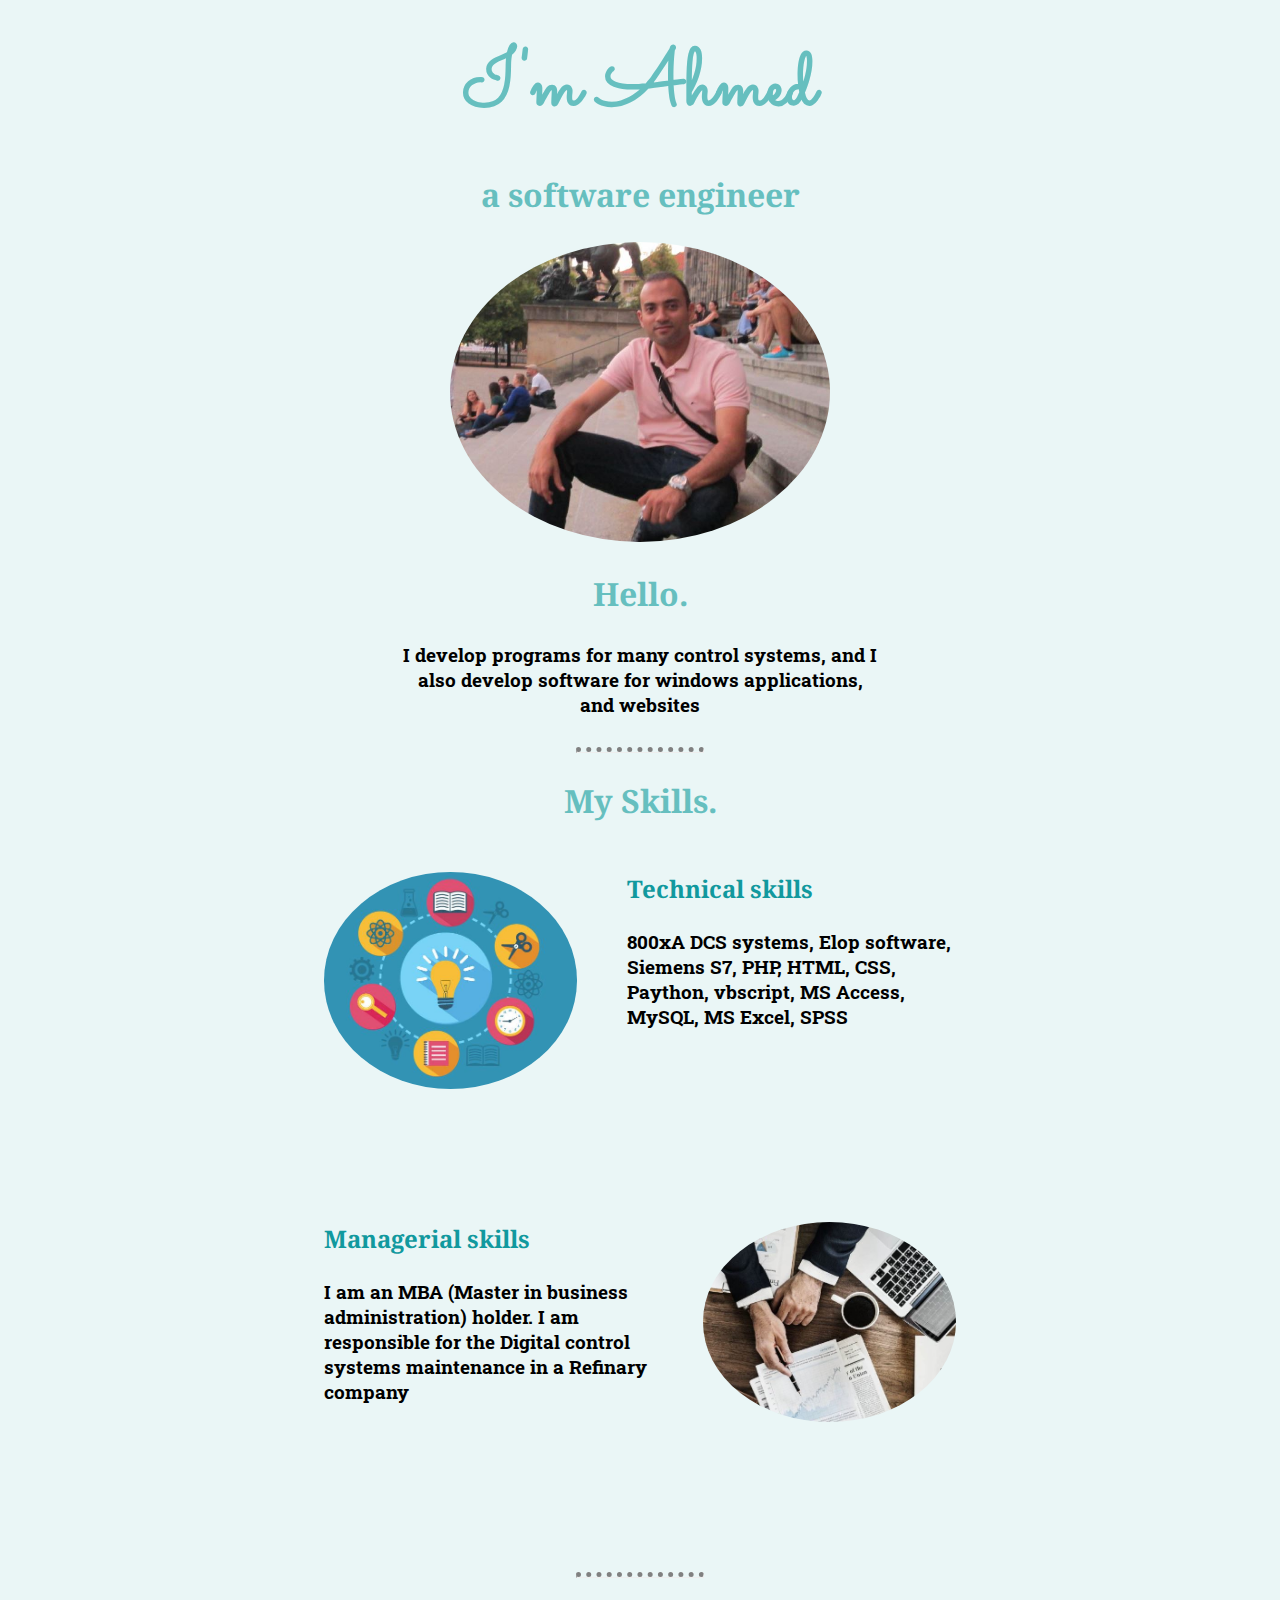
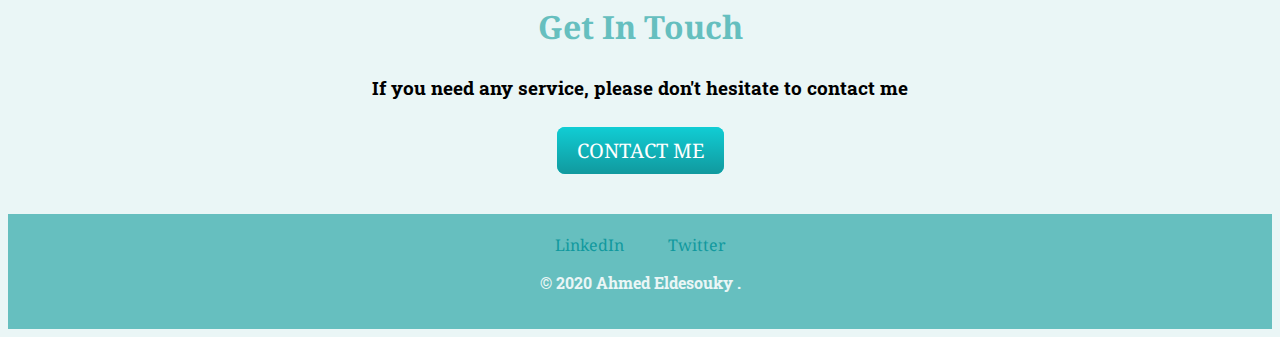
<file: index.html>
<!DOCTYPE html>
<html lang="en">
<head>
<meta>
<title> Ahmed Eldesouky website </title>
<link rel="stylesheet" href="styles.css">
<link href="https://fonts.googleapis.com/css2?family=Sacramento&display=swap" rel="stylesheet">
<link href="https://fonts.googleapis.com/css2?family=Noto+Serif&family=Sacramento&display=swap" rel="stylesheet">
<link href="https://fonts.googleapis.com/css2?family=Roboto+Slab:wght@300&display=swap" rel="stylesheet">
</head>
<body>

<div class="top-container">
  <h1 class="hand_writing"> I'm Ahmed </h1>
  <h2 class="job_title"> a software engineer </h2>
</div>
<div class="middle-container">
  <div class="profile">
    <img src="Ahmed.JPG" alt="Ahmed profile pic" class= "round_img">
    <h2>Hello.</h2>
    <p class="profile_text">I develop programs for many control systems, and I also develop software for windows applications, and websites</p>
  </div>
  <hr>
  <div class="skills">
    <h2>My Skills.</h2>
     <div class="skill-row">
       <img class="T_skills_img" src="skills.JPG" alt="">
       <h3 >Technical skills</h3>
       <p>800xA DCS systems, Elop software, Siemens S7, PHP, HTML, CSS, Paython, vbscript, MS Access, MySQL, MS Excel, SPSS  </p>
    </div>
    <div class="skill-row">
       <img class="M_skills_img" src="M_skills.JPG" alt="">
         <h3 >Managerial skills</h3>
         <p >I am an MBA (Master in business administration) holder. I am responsible for the Digital control systems maintenance in a Refinary company </p>
    </div>
  </div>
  <hr>
  <div class="contact-me">
    <h2>Get In Touch</h2>
        <p>If you need any service, please don't hesitate to contact me</p>
        <br>
    <a class="btn" href="a.desouky82@email.com">CONTACT ME</a>
  </div>
</div>

<div class="bottom-container">
  <a class="footer-link" href="https://www.linkedin.com/">LinkedIn</a>
  <a class="footer-link" href="https://twitter.com/">Twitter</a>
  <p class="copyrights">© 2020 Ahmed Eldesouky .</p>
</div>

</body>
</html>
</file>
<file: styles.css>
body {
  background-color: #EAF6F6;
  text-align: center;
}
hr {
  border-top-style: dotted;
  border-top-color: grey;
  border-top-width: 5px;
  width: 10% ;
}
h1{
  color: #66BFBF;

}
h2{
  font-family: 'Noto Serif', serif;
  font-size: 2rem;
  color: #66BFBF;
  font-weight: bold;
}
.job_title{
  margin = 10px auto 10px auto;
}
h3{
  font-family: 'Noto Serif', serif;
  font-size: 1.5rem;
  color: #11999E;
}
a{
  color: #11999E;
  font-family: 'Noto Serif', serif;
  margin: 10px 20px;
  text-decoration: none;
}
a:hover{
  color:#EAF6F6;
}
p{
  font-family: 'Roboto Slab', serif;
  font-size: 1.2rem;
  font-weight: bold;
  line-height: normal;
}
.hand_writing{
  font-family: 'Sacramento', cursive;
  font-size: 5rem;
  margin: 30px auto 0 auto;
}
.profile{
  width:50%;
  margin: auto;
}
.skill-row{
  Width: 50%;
  height: 300px;
  margin: 50px auto 50px auto;
  text-align:left;

}
.btn {
  background: #11cdd4;
  background-image: -webkit-linear-gradient(top, #11cdd4, #11999e);
  background-image: -moz-linear-gradient(top, #11cdd4, #11999e);
  background-image: -ms-linear-gradient(top, #11cdd4, #11999e);
  background-image: -o-linear-gradient(top, #11cdd4, #11999e);
  background-image: linear-gradient(to bottom, #11cdd4, #11999e);
  -webkit-border-radius: 8;
  -moz-border-radius: 8;
  border-radius: 8px;
  font-family: 'Noto Serif', serif;
  color: #ffffff;
  font-size: 20px;
  padding: 10px 20px 10px 20px;
  text-decoration: none;
}

.btn:hover {
  background: #30eacb;
  background-image: -webkit-linear-gradient(top, #30eacb, #2bcabd);
  background-image: -moz-linear-gradient(top, #30eacb, #2bcabd);
  background-image: -ms-linear-gradient(top, #30eacb, #2bcabd);
  background-image: -o-linear-gradient(top, #30eacb, #2bcabd);
  background-image: linear-gradient(to bottom, #30eacb, #2bcabd);
  text-decoration: none;
}
.profile_text{
  width: 75%;
  margin: 10px auto 30px auto;
}
.M_skills_img{
  border-radius: 100%;
  width: 40%;
  margin-left: 30px;
  float: right;

}
.T_skills_img{
border-radius: 100%;
width: 40%;
margin-right: 50px;
float:left;
}

.red{
  background-color: red;
  display:inline-block;
 position: absolute;
  width:100px;
  height:100px;
  left: 200px;
}
.yellow{
  background-color: yellow;
  display:inline-block;
  position:absolute;
  width:100px;
  height:100px;
  left: 100px;
}
.blue{
  background-color: blue;
  display:inline-block;
  position: absolute;
  width:100px;
  height:100px;
  left: 0px;
}
.round_img{
  border-radius: 100%;
  margin: 0 auto;
  width: 60%;
  height: 60%;

}
.bottom-container{
  background-color: #66BFBF;
  padding: 20px 0px 20px 0px;
}
.footer-link{
  margin-top: 30px;
}
.contact-me{
  margin: 20px auto 50px auto;
}
.copyrights{
  font-size: 100%;
    color:#EAF6F6;
}
</file>
